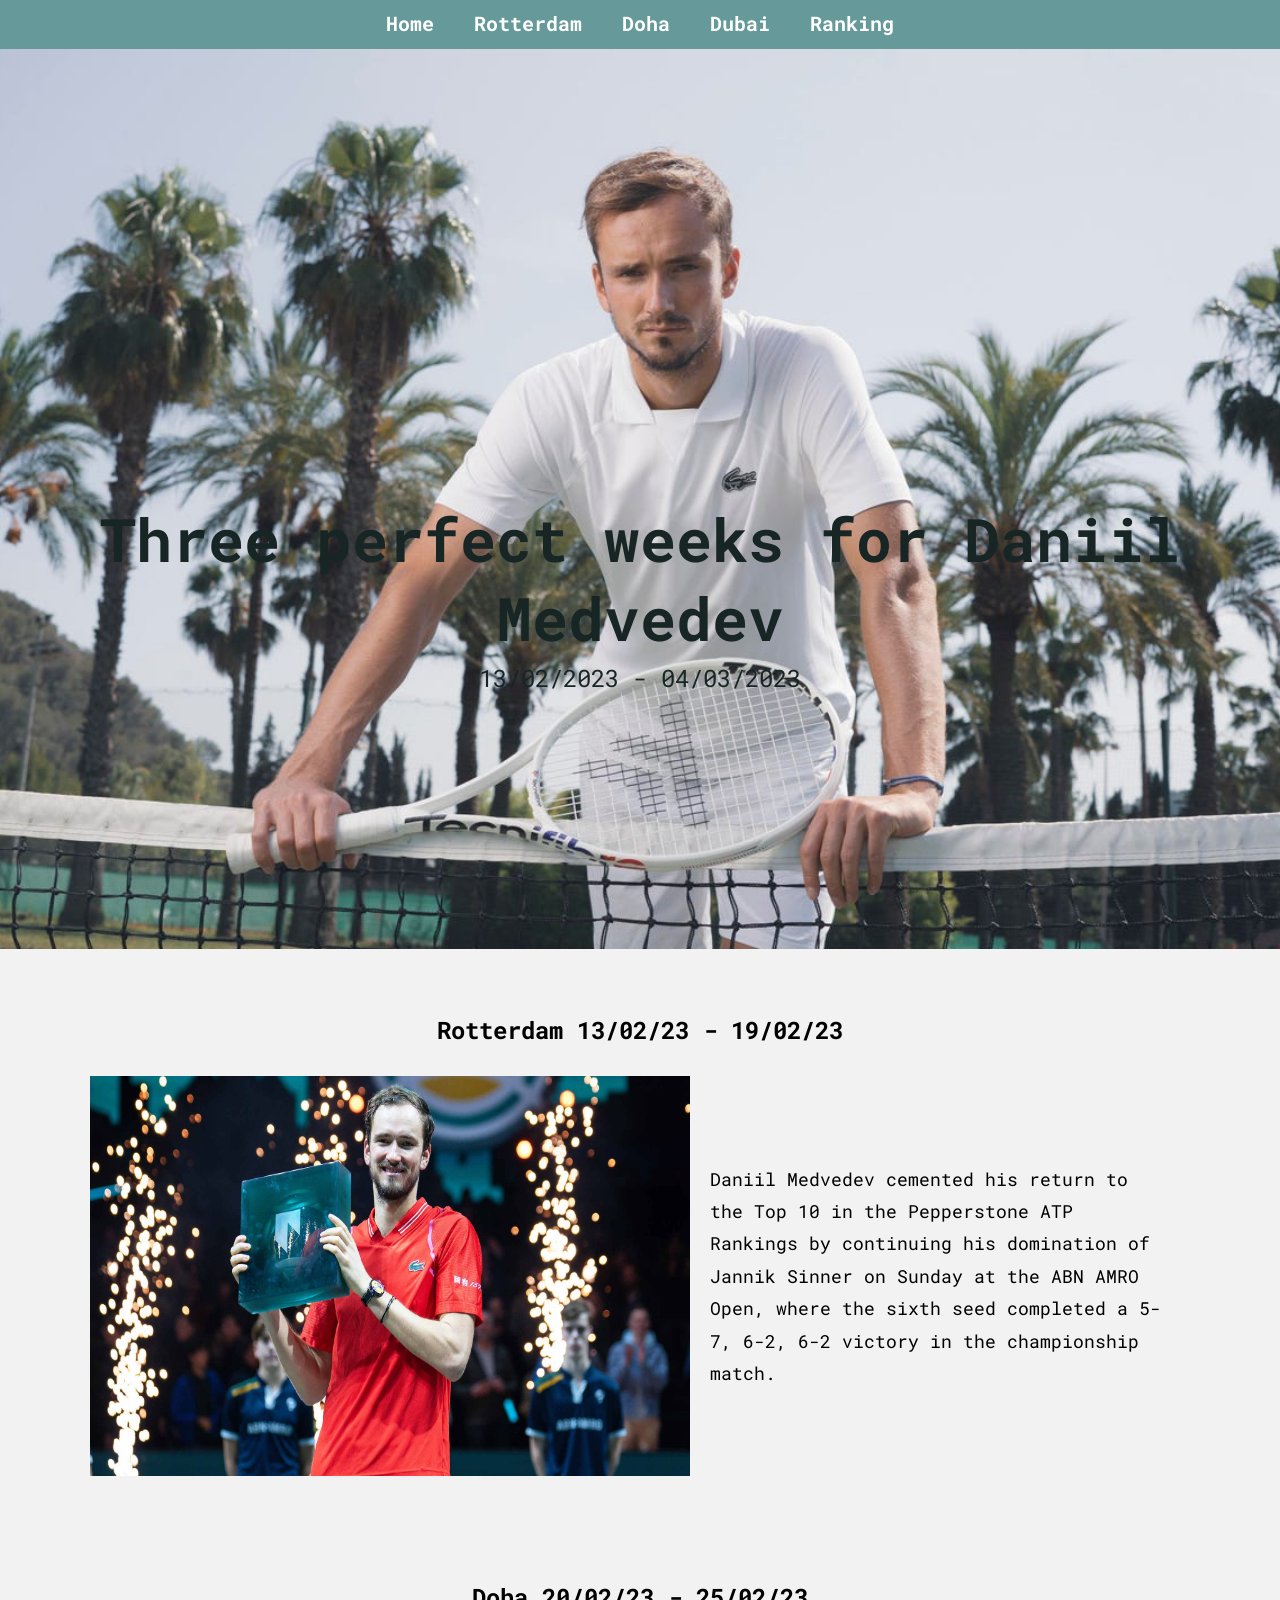
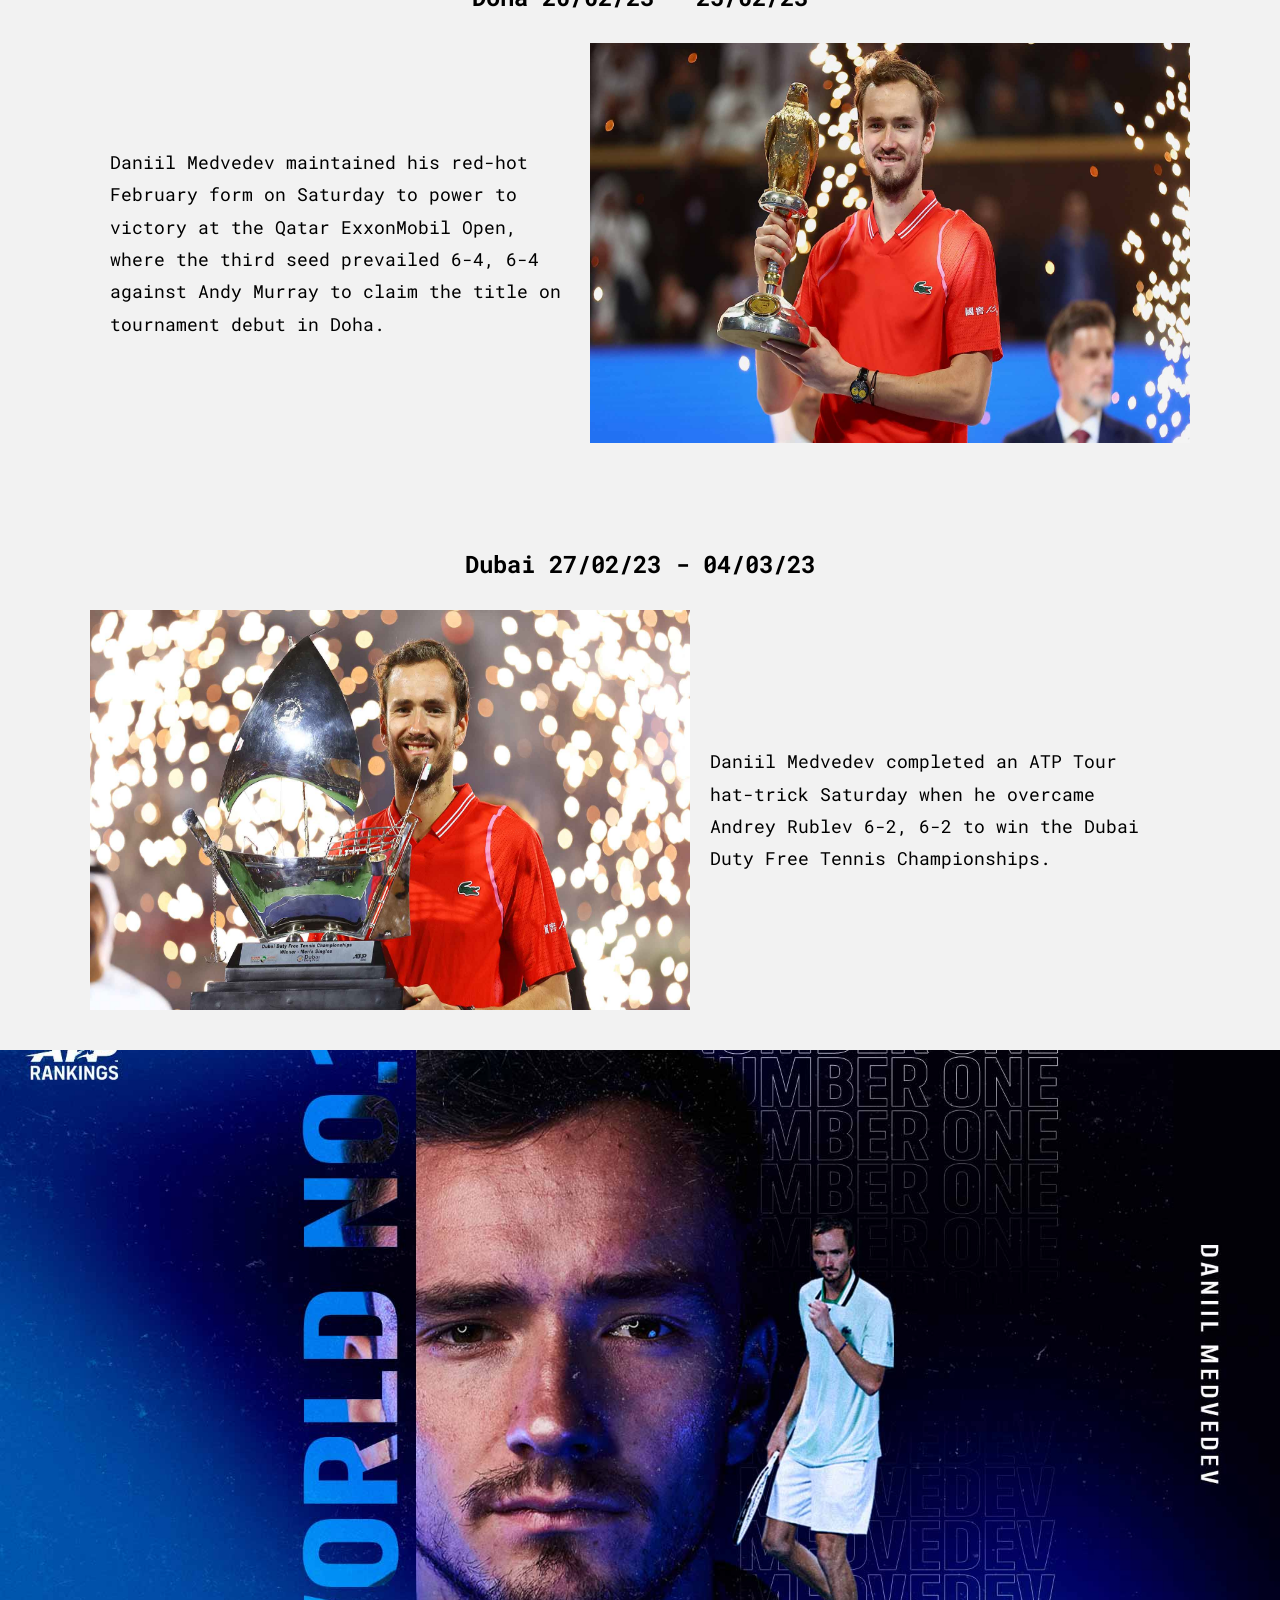
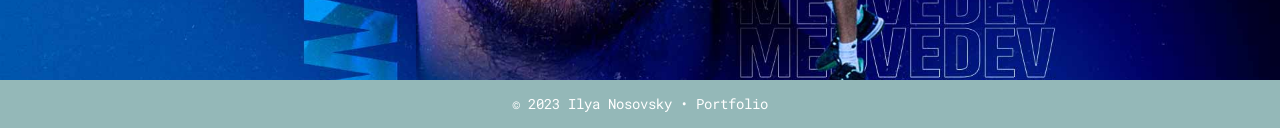
<file: Final_Project/index.html>
<!DOCTYPE html>
<html lang="en">
<head>
    <meta charset="UTF-8">
    <meta http-equiv="X-UA-Compatible" content="IE=edge">
    <meta name="viewport" content="width=device-width, initial-scale=1.0">
    <link rel="preconnect" href="https://fonts.googleapis.com">
    <link rel="preconnect" href="https://fonts.gstatic.com" crossorigin>
    <link href="https://fonts.googleapis.com/css2?family=Roboto+Mono:wght@400;600;700&display=swap" rel="stylesheet">
    <link rel="stylesheet" href="style.css">
    <title>3_perfect_weeks_for_Daniil</title>
</head>
<body>
    <!--Beginning of the visual content of the document -->
	<!-- here the navigation bar -->
    <header>
        <nav class="navigation">
            <a href="#home" class="links">Home</a>
            <a href="#rotterdam" class="links">Rotterdam</a>
            <a href="#doha" class="links">Doha</a>
            <a href="#dubai" class="links">Dubai</a>
            <a href="#ranking" class="links">Ranking</a>
        </nav>
    </header>

    <!-- main information -->  
    <main id="home">  
        <!-- Hero image -->
        <section class="img-div">
            <div class="text">
                <h1 class="title">Three perfect weeks for Daniil Medvedev</h1>
                <p class="img-caption">13/02/2023 - 04/03/2023</p>
            </div>
        </section>

        <!-- First week at the Rotterdam -->
        <section id="rotterdam">
            <h2>Rotterdam 13/02/23 - 19/02/23</h2>
            <div class="rotterdam_info">
                <img src="rotterdam.jpeg" alt="">
                <p>Daniil Medvedev cemented his return to the Top 10 in the Pepperstone ATP Rankings by continuing his domination of Jannik Sinner on Sunday at the ABN AMRO Open, where the sixth seed completed a 5-7, 6-2, 6-2 victory in the championship match.</p>
            </div>
        </section>

        <!-- Second week at the Doha -->
        <section id="doha">
            <h2>Doha 20/02/23 - 25/02/23</h2>
            <div class="doha_info">
                <img src="doha.jpeg" alt="">
                <p>Daniil Medvedev maintained his red-hot February form on Saturday to power to victory at the Qatar ExxonMobil Open, where the third seed prevailed 6-4, 6-4 against Andy Murray to claim the title on tournament debut in Doha.</p>
            </div>
        </section>

        <!-- Third week at the Dubai -->
        <section id="dubai">
            <h2>Dubai 27/02/23 - 04/03/23</h2>
            <div class="dubai_info">
                <img src="dubai.jpeg" alt="">
                <p>Daniil Medvedev completed an ATP Tour hat-trick Saturday when he overcame Andrey Rublev 6-2, 6-2 to win the Dubai Duty Free Tennis Championships.</p>
            </div>
        </section>

        <!-- Ranking info -->
        <section id="ranking" class="img-rank">
            <div class="ranking_info">
                
            </div>
        </section>

        <!-- Footer -->
        <footer>
			<p>
				&copy; 2023 Ilya Nosovsky &bull;
				<a href="https://github.com/ilyanosovsky" target="_blank">Portfolio</a>
			</p>
		</footer>

    </main>
</body>
</html>
</file>
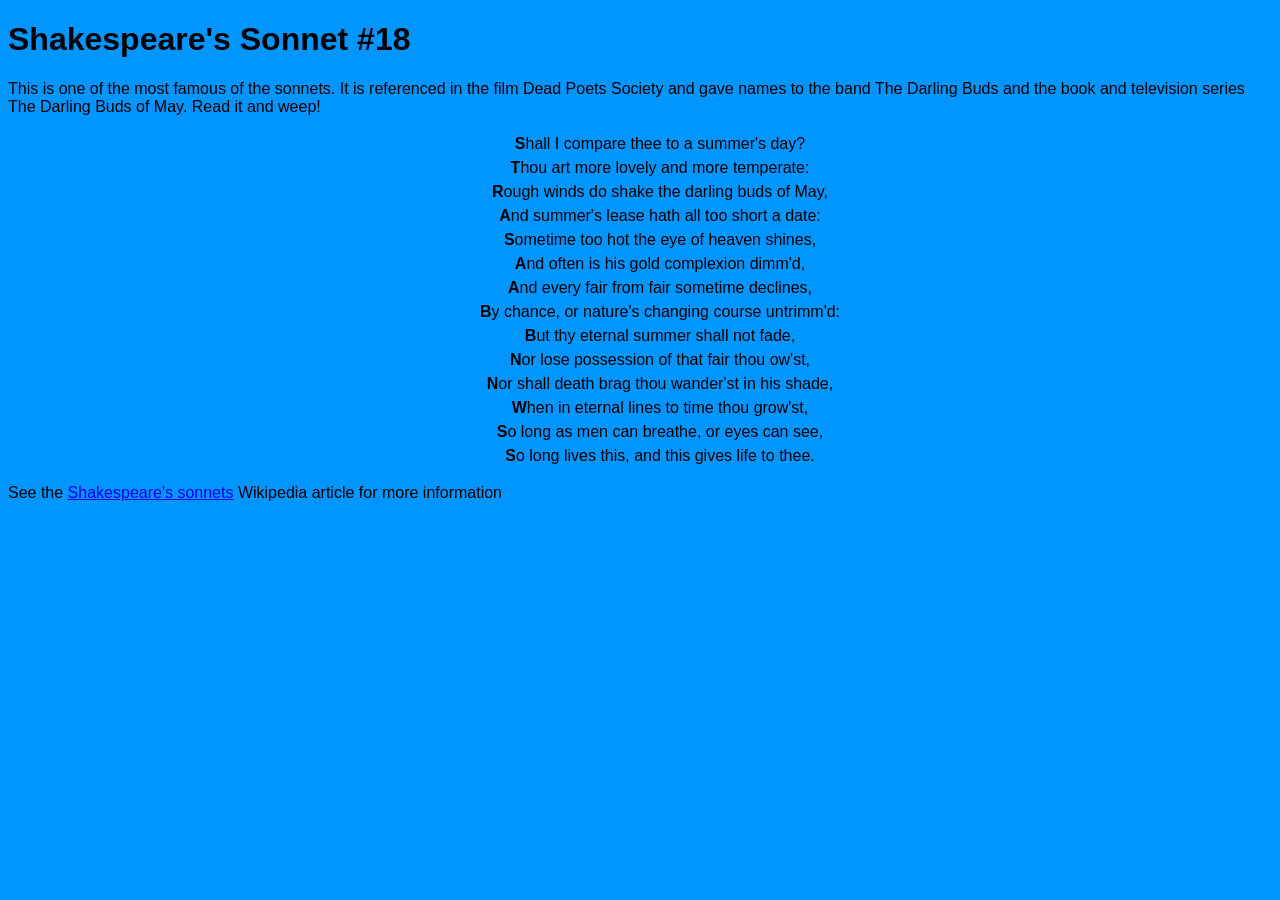
<file: CSS_Basics/Challenge_One/index.html>
<!DOCTYPE html>
<html lang="en">
<head>
    <meta charset="UTF-8">
    <meta http-equiv="X-UA-Compatible" content="IE=edge">
    <meta name="viewport" content="width=device-width, initial-scale=1.0">
    <link rel="stylesheet" href="style.css">
    <title>CSS Challenge</title>
</head>
  <body>
    <div id="wrap">
      <h1>Shakespeare's Sonnet #18</h1>
      <p>
         This is one of the most famous of the sonnets. It is referenced
         in the film Dead Poets Society and gave names to the band The
         Darling Buds and the book and television series The Darling Buds
         of May. Read it and weep!
      </p>
      <ul>
        <li><strong>S</strong>hall I compare thee to a summer's day?</li>
        <li><strong>T</strong>hou art more lovely and more temperate:</li>
        <li><strong>R</strong>ough winds do shake the darling buds of May,</li>
        <li><strong>A</strong>nd summer's lease hath all too short a date:</li>
        <li><strong>S</strong>ometime too hot the eye of heaven shines,</li>
        <li><strong>A</strong>nd often is his gold complexion dimm'd,</li>
        <li><strong>A</strong>nd every fair from fair sometime declines,</li>
        <li><strong>B</strong>y chance, or nature's changing course untrimm'd:</li>
        <li><strong>B</strong>ut thy eternal summer shall not fade,</li>
        <li><strong>N</strong>or lose possession of that fair thou ow'st,</li>
        <li><strong>N</strong>or shall death brag thou wander'st in his shade,</li>
        <li><strong>W</strong>hen in eternal lines to time thou grow'st,</li>
        <li><strong>S</strong>o long as men can breathe, or eyes can see,</li>
        <li><strong>S</strong>o long lives this, and this gives life to thee.</li>
      </ul>

      <p class="copyright">See the 
      <a href="http://en.wikipedia.org/wiki/Shakespeare%27s_Sonnets">
      Shakespeare's sonnets</a> Wikipedia article for more information
      </p>
    </div>
  </body>
</html>
</file>
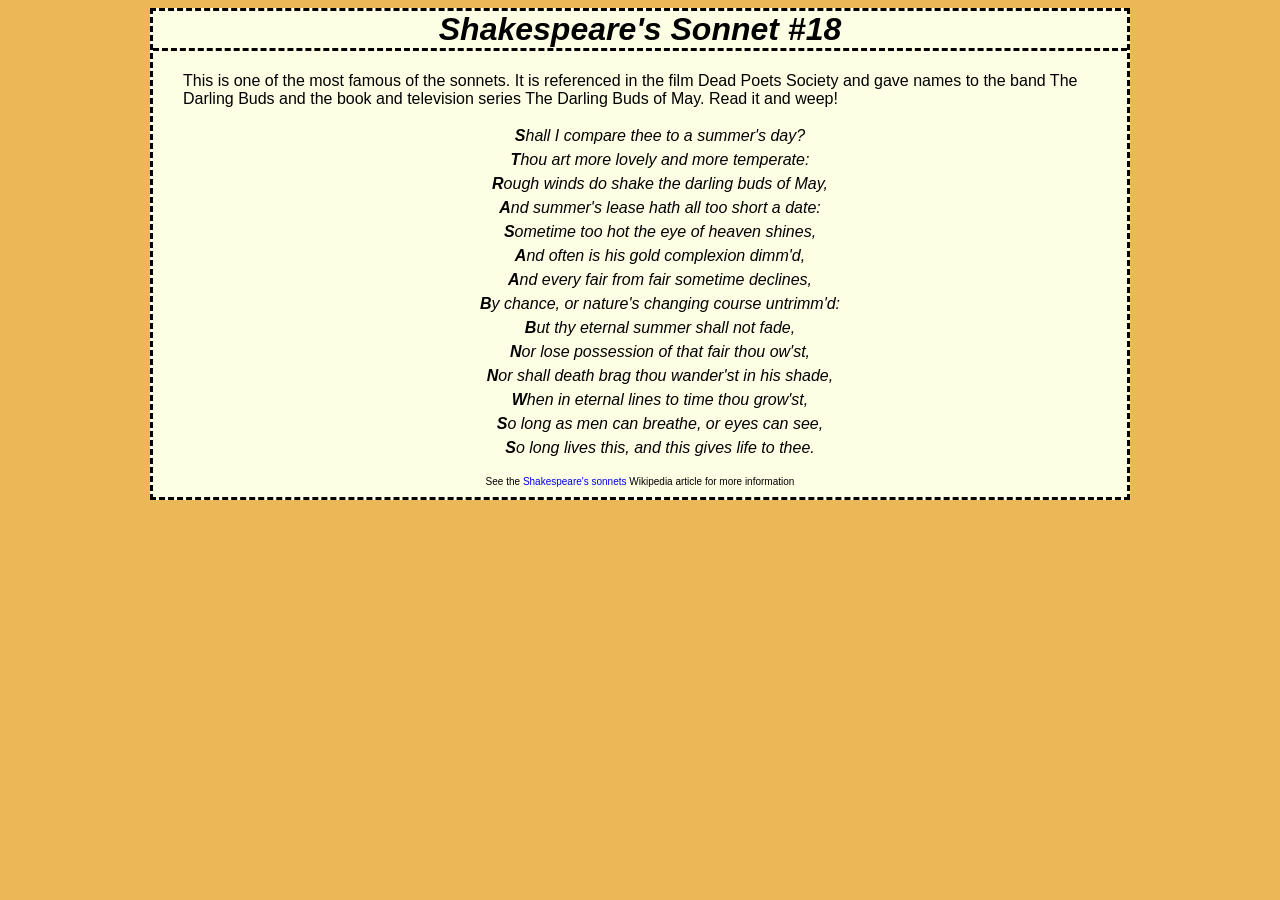
<file: CSS_Basics/Challenge_One_A/index.html>
<!DOCTYPE html>
<html lang="en">
<head>
    <meta charset="UTF-8">
    <meta http-equiv="X-UA-Compatible" content="IE=edge">
    <meta name="viewport" content="width=device-width, initial-scale=1.0">
    <link rel="stylesheet" href="style.css">
    <title>CSS Challenge</title>
</head>
  <body>
    <div id="wrap">
      <h1>Shakespeare's Sonnet #18</h1>
      <p id="upper">
         This is one of the most famous of the sonnets. It is referenced
         in the film Dead Poets Society and gave names to the band The
         Darling Buds and the book and television series The Darling Buds
         of May. Read it and weep!
      </p>
      <ul>
        <li><strong>S</strong>hall I compare thee to a summer's day?</li>
        <li><strong>T</strong>hou art more lovely and more temperate:</li>
        <li><strong>R</strong>ough winds do shake the darling buds of May,</li>
        <li><strong>A</strong>nd summer's lease hath all too short a date:</li>
        <li><strong>S</strong>ometime too hot the eye of heaven shines,</li>
        <li><strong>A</strong>nd often is his gold complexion dimm'd,</li>
        <li><strong>A</strong>nd every fair from fair sometime declines,</li>
        <li><strong>B</strong>y chance, or nature's changing course untrimm'd:</li>
        <li><strong>B</strong>ut thy eternal summer shall not fade,</li>
        <li><strong>N</strong>or lose possession of that fair thou ow'st,</li>
        <li><strong>N</strong>or shall death brag thou wander'st in his shade,</li>
        <li><strong>W</strong>hen in eternal lines to time thou grow'st,</li>
        <li><strong>S</strong>o long as men can breathe, or eyes can see,</li>
        <li><strong>S</strong>o long lives this, and this gives life to thee.</li>
      </ul>

      <p class="copyright">See the 
      <a href="http://en.wikipedia.org/wiki/Shakespeare%27s_Sonnets">
      Shakespeare's sonnets</a> Wikipedia article for more information
      </p>
    </div>
  </body>
</html>
</file>
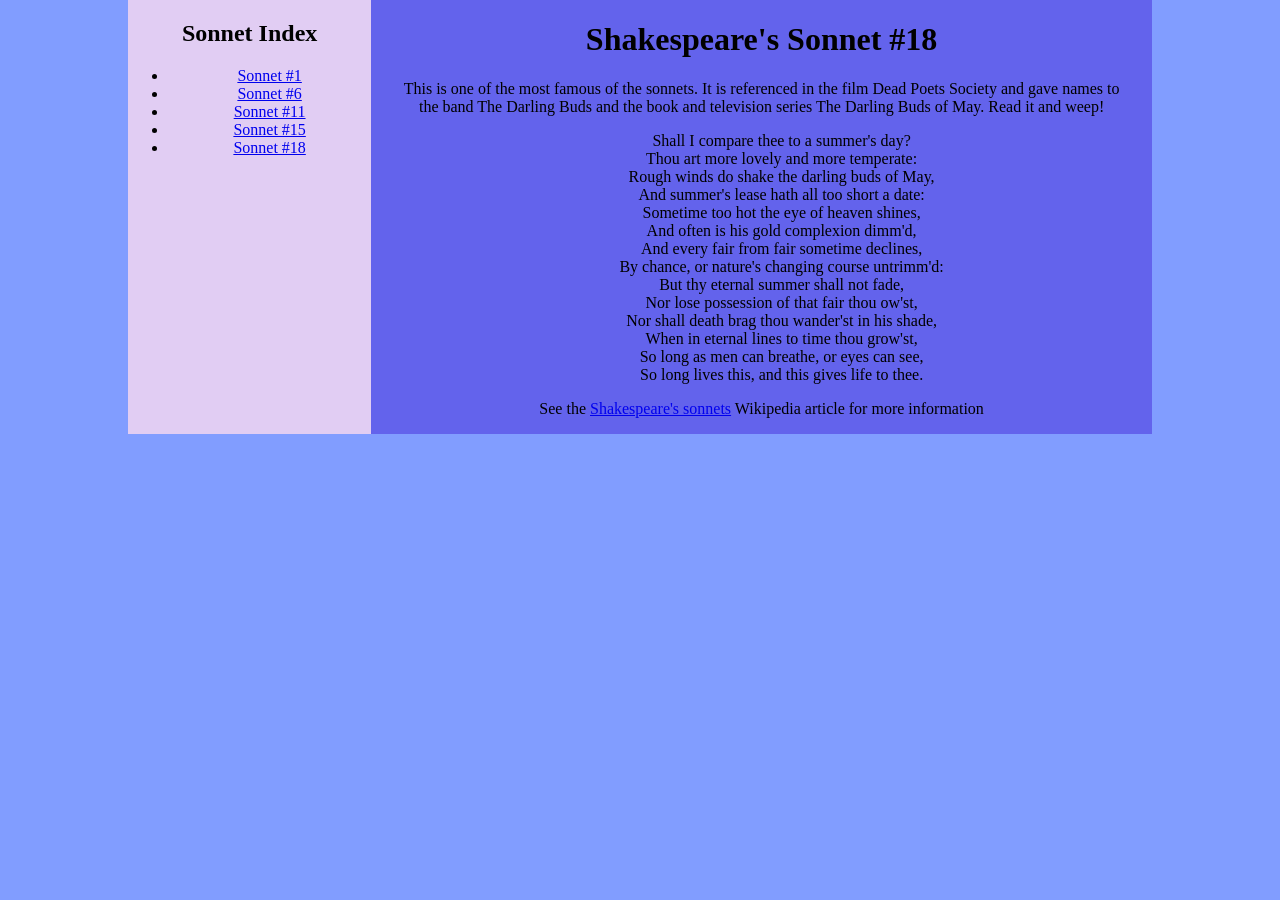
<file: CSS_Intermediate/Challenge_One/index.html>
<!DOCTYPE html>
<html lang="en">
<head>
    <meta charset="UTF-8">
    <meta http-equiv="X-UA-Compatible" content="IE=edge">
    <meta name="viewport" content="width=device-width, initial-scale=1.0">
    <link rel="stylesheet" href="style.css">
    <title>CSS Challenge</title>
</head>
  <body>
    <div id="wrap">

      <div id="nav">
        <h2>Sonnet Index</h2>
        <ul id="left">
          <li><a href="#">Sonnet #1</a></li>
          <li><a href="#">Sonnet #6</a></li>
          <li><a href="#">Sonnet #11</a></li>
          <li><a href="#">Sonnet #15</a></li>
          <li><a href="#">Sonnet #18</a></li>
        </ul>
      </div>

      <div id="content">
        <h1>Shakespeare's Sonnet #18</h1>
        <p>This is one of the most famous of the sonnets. It is referenced
           in the film Dead Poets Society and gave names to the band The
           Darling Buds and the book and television series The Darling Buds
           of May. Read it and weep!</p>
        <ul id="right">
          <li>Shall I compare thee to a summer's day?</li>
          <li>Thou art more lovely and more temperate:</li>
          <li>Rough winds do shake the darling buds of May,</li>
          <li>And summer's lease hath all too short a date:</li>
          <li>Sometime too hot the eye of heaven shines,</li>
          <li>And often is his gold complexion dimm'd,</li>
          <li>And every fair from fair sometime declines,</li>
          <li>By chance, or nature's changing course untrimm'd:</li>
          <li>But thy eternal summer shall not fade,</li>
          <li>Nor lose possession of that fair thou ow'st,</li>
          <li>Nor shall death brag thou wander'st in his shade,</li>
          <li>When in eternal lines to time thou grow'st,</li>
          <li>So long as men can breathe, or eyes can see,</li>
          <li>So long lives this, and this gives life to thee.</li>
        </ul>

        <p class="copyright">See the 
        <a href="http://en.wikipedia.org/wiki/Shakespeare%27s_Sonnets">
        Shakespeare's sonnets</a> Wikipedia article for more information
        </p>
      </div>

    </div>
  </body>
</html>
</file>
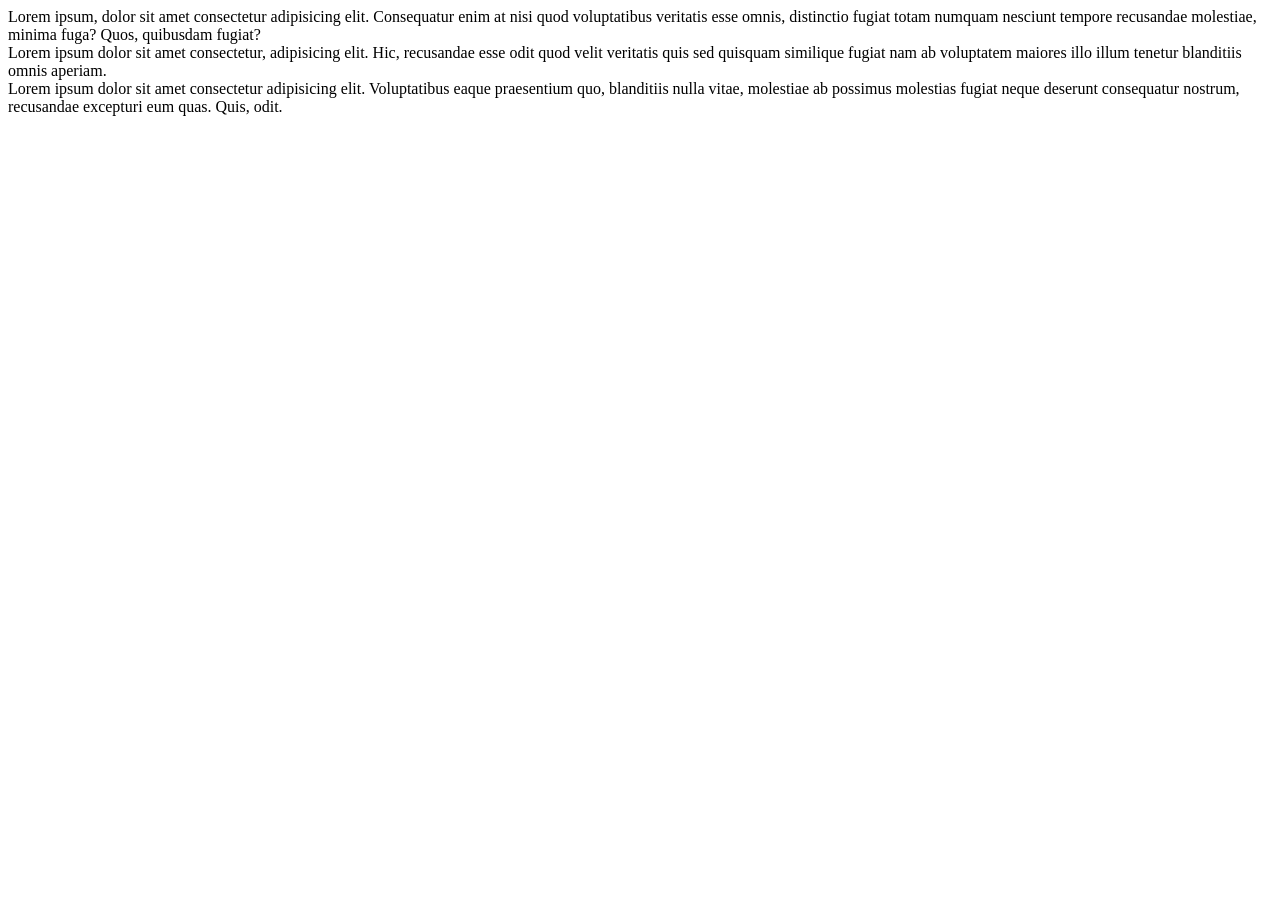
<file: CSS_Intermediate/Challenge_Two/index.html>
<!DOCTYPE html>
<html lang="en">
<head>
    <meta charset="UTF-8">
    <meta http-equiv="X-UA-Compatible" content="IE=edge">
    <meta name="viewport" content="width=device-width, initial-scale=1.0">
    <title>Document</title>
</head>
<body>
    <div class="col-4">Lorem ipsum, dolor sit amet consectetur adipisicing elit. Consequatur enim at nisi quod voluptatibus veritatis esse omnis, distinctio fugiat totam numquam nesciunt tempore recusandae molestiae, minima fuga? Quos, quibusdam fugiat?</div>
    <div class="col-6">Lorem ipsum dolor sit amet consectetur, adipisicing elit. Hic, recusandae esse odit quod velit veritatis quis sed quisquam similique fugiat nam ab voluptatem maiores illo illum tenetur blanditiis omnis aperiam.</div>
    <div class="col-12">Lorem ipsum dolor sit amet consectetur adipisicing elit. Voluptatibus eaque praesentium quo, blanditiis nulla vitae, molestiae ab possimus molestias fugiat neque deserunt consequatur nostrum, recusandae excepturi eum quas. Quis, odit.</div>
</body>
</html>
</file>
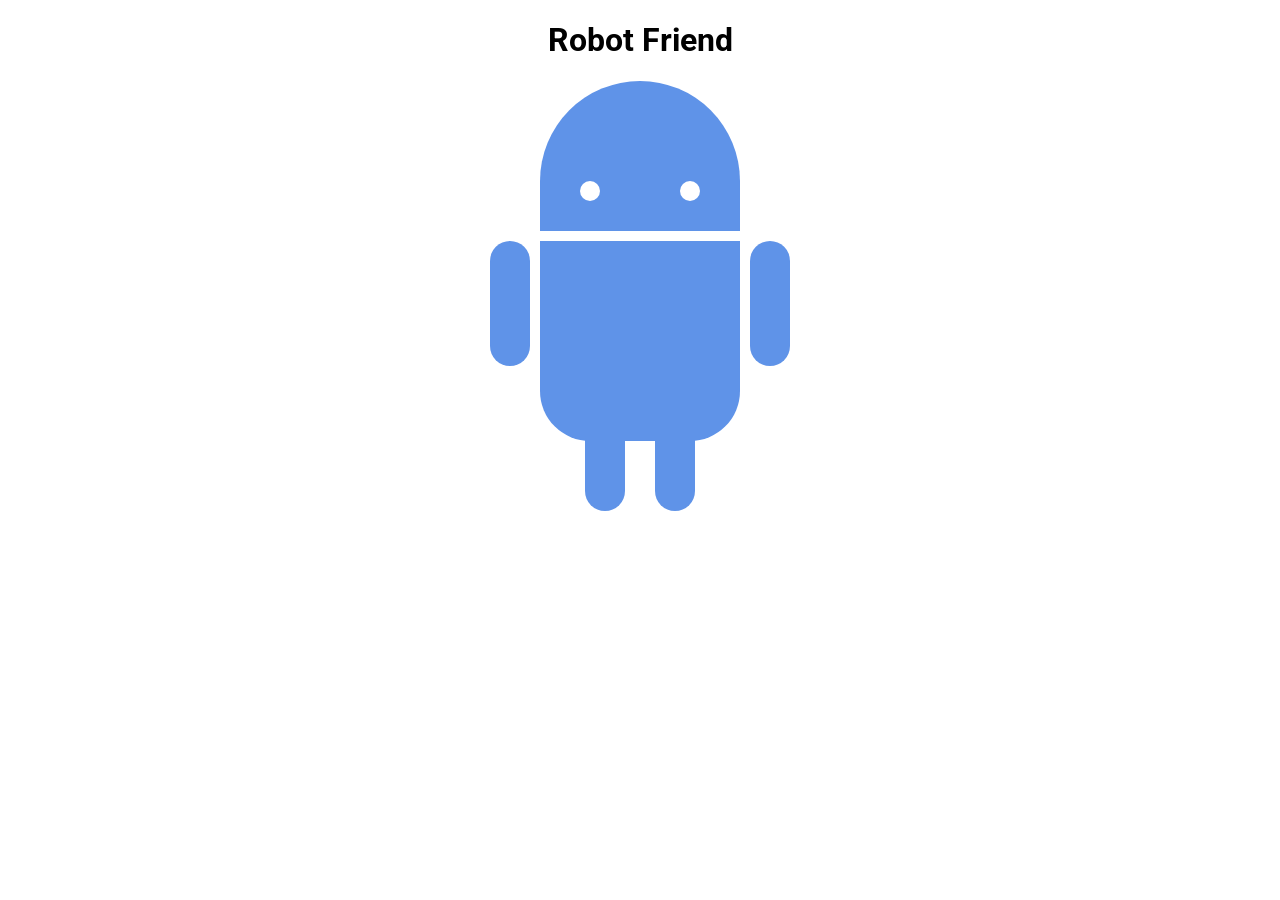
<file: CSS_Intermediate/Robot_Friend/index.html>
<!DOCTYPE html>
<html>
<head>
    <title>RoboPage</title>
    <link rel="stylesheet" type="text/css" href="style.css">
    <link href="https://fonts.googleapis.com/css?family=Roboto" rel="stylesheet">
</head>
<body>
    <h1>Robot Friend</h1>
    <div class="robots">
        <div class="android"> 
            <div class="head"> 
                <div class="eyes"> 
                    <div class="left_eye"></div> 
                    <div class="right_eye"></div>
                </div> 
            </div> 
            <div class="upper_body"> 
                <div class="left_arm"></div> 
                <div class="torso"></div> 
                <div class="right_arm"></div> 
            </div> 
            <div class="lower_body"> 
                <div class="left_leg"></div> 
                <div class="right_leg"></div> 
            </div> 
        </div>
    </div>
</body>
</html>
</file>
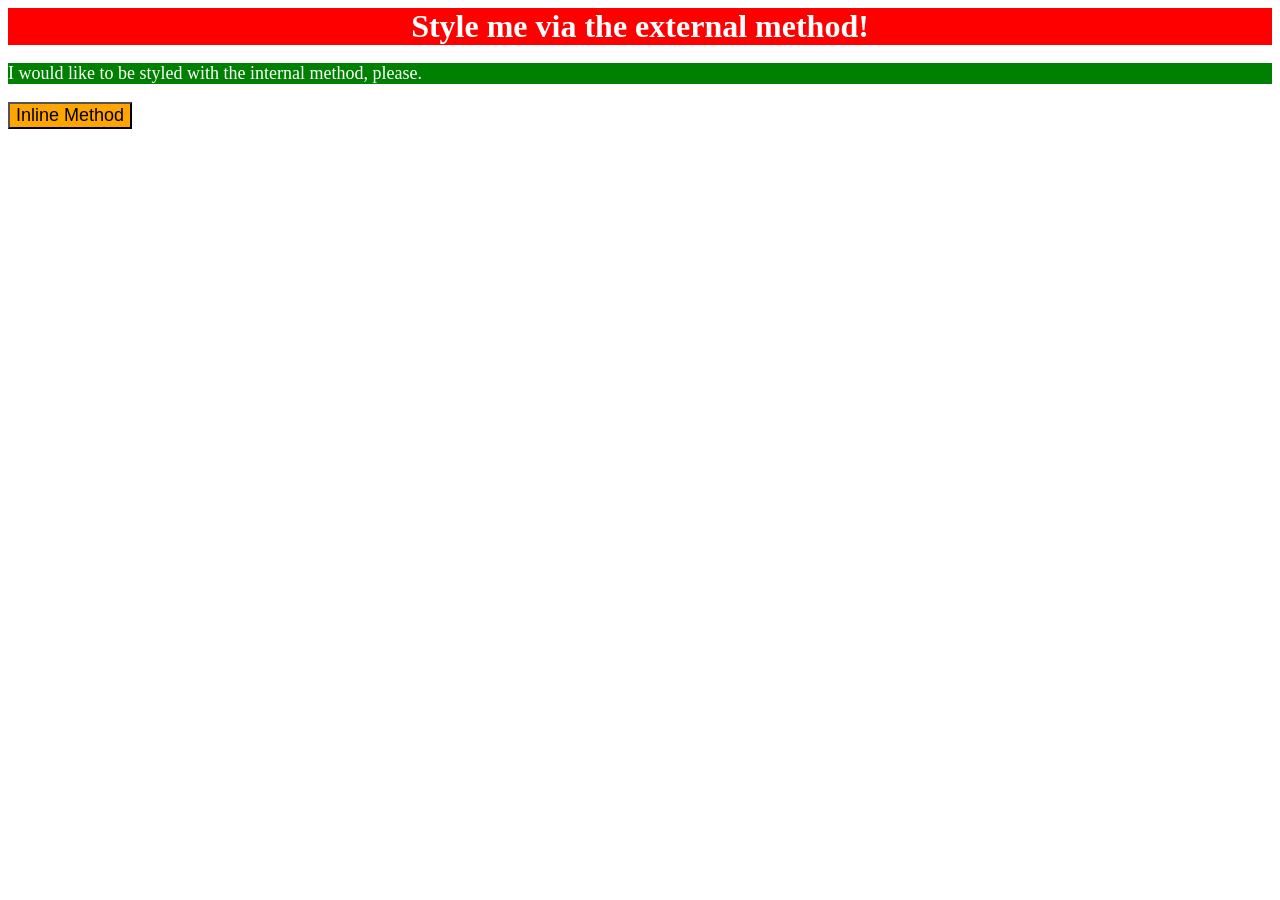
<file: CSS_Basics/Basic_Exercises/Exercise 1/index.html>
<!DOCTYPE html>
<html lang="en">
<head>
  <meta charset="UTF-8">
  <meta http-equiv="X-UA-Compatible" content="IE=edge">
  <meta name="viewport" content="width=device-width, initial-scale=1.0">
  <title>Methods for Adding CSS</title>
  <link rel="stylesheet" href="style.css">
  <style>
    p {
        color: white;
        background-color: green;
        font-size: 18px;
    }
  </style>
</head>
<body>
  <div>Style me via the external method!</div>
  <p>I would like to be styled with the internal method, please.</p>
  <button style="background-color: orange; font-size: 18px;">Inline Method</button>
</body>
</html>
</file>
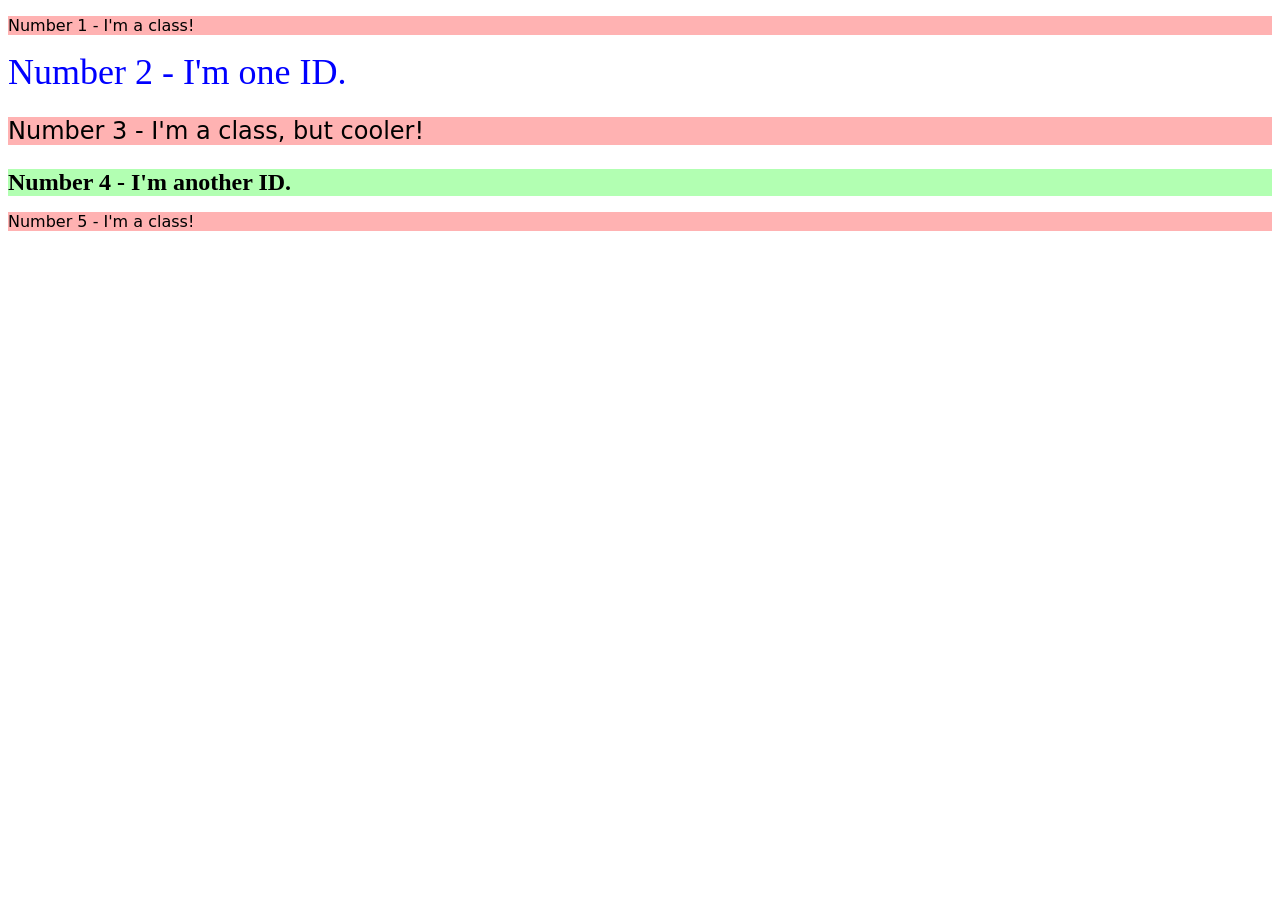
<file: CSS_Basics/Basic_Exercises/Exercise 2/index.html>
<!DOCTYPE html>
<html lang="en">
<head>
  <meta charset="UTF-8">
  <meta http-equiv="X-UA-Compatible" content="IE=edge">
  <meta name="viewport" content="width=device-width, initial-scale=1.0">
  <title>Class and ID Selectors</title>
  <link rel="stylesheet" href="style.css">
</head>
<body>
  <p class="odd">Number 1 - I'm a class!</p>
  <div id="second">Number 2 - I'm one ID.</div>
  <p class="odd" id="third">Number 3 - I'm a class, but cooler!</p>
  <div id="fourth">Number 4 - I'm another ID.</div>
  <p class="odd">Number 5 - I'm a class!</p>
</body>
</html>
</file>
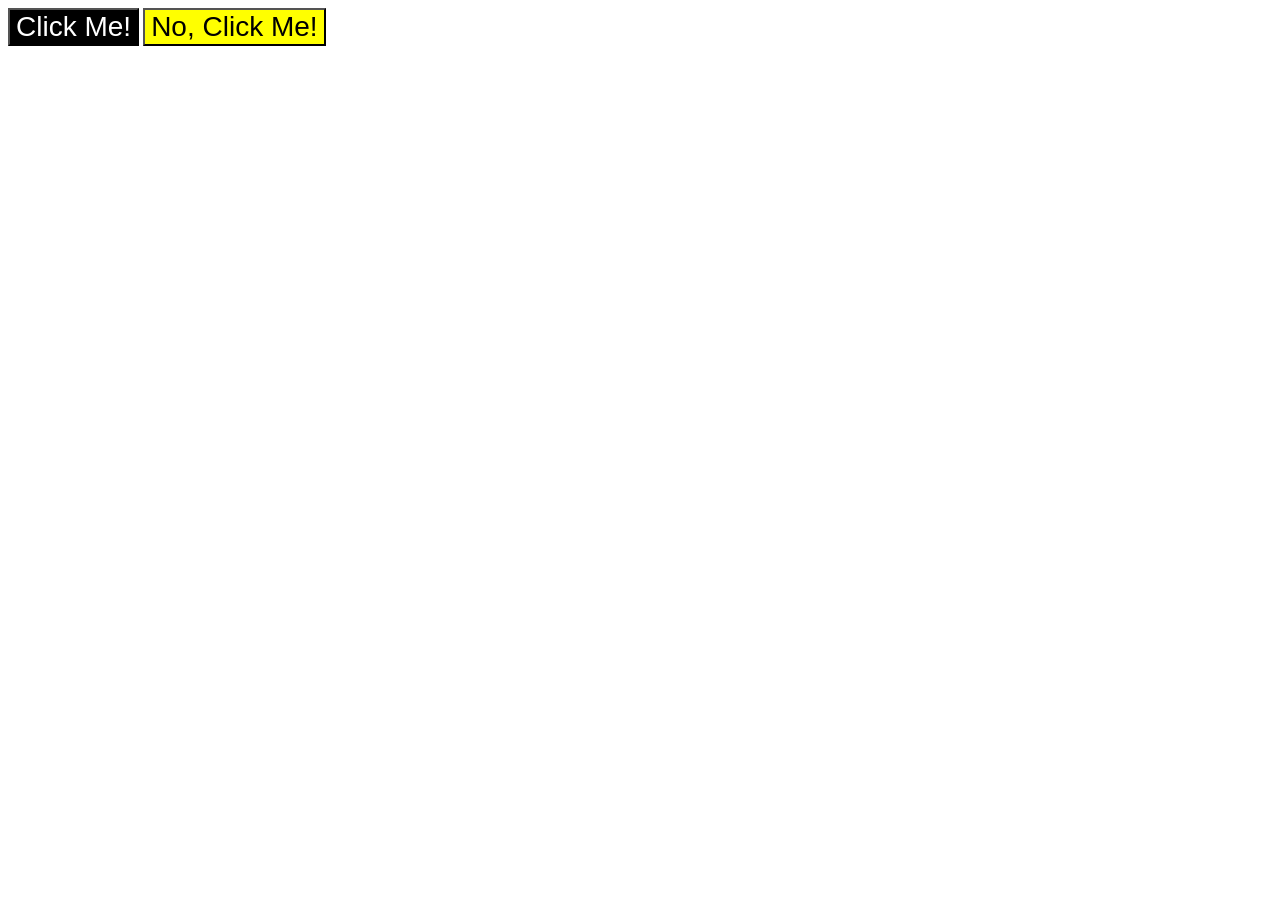
<file: CSS_Basics/Basic_Exercises/Exercise 3/index.html>
<!DOCTYPE html>
<html lang="en">
<head>
  <meta charset="UTF-8">
  <meta http-equiv="X-UA-Compatible" content="IE=edge">
  <meta name="viewport" content="width=device-width, initial-scale=1.0">
  <title>Grouping Selectors</title>
  <link rel="stylesheet" href="style.css">
</head>
<body>
  <button class="black">Click Me!</button>
  <button class="yellow">No, Click Me!</button>
</body>
</html>
</file>
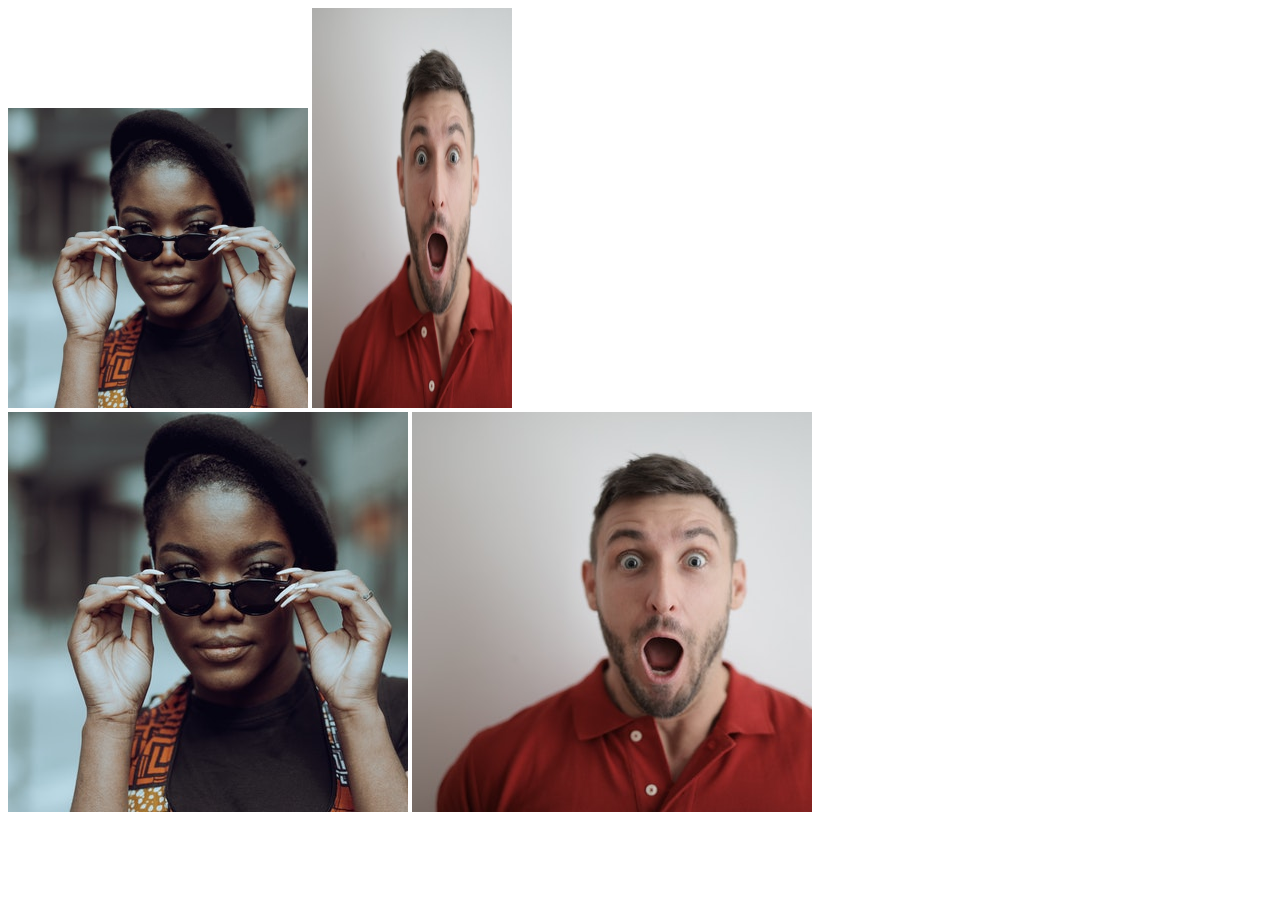
<file: CSS_Basics/Basic_Exercises/Exercise 4/index.html>
<!DOCTYPE html>
<html lang="en">
<head>
  <meta charset="UTF-8">
  <meta http-equiv="X-UA-Compatible" content="IE=edge">
  <meta name="viewport" content="width=device-width, initial-scale=1.0">
  <title>Chaining Selectors</title>
  <link rel="stylesheet" href="style.css">
</head>
<body>
  <!-- Use the classes BELOW this line -->
  <div>
    <img class="avatar proportioned" src="pexels-katho-mutodo-8434791.jpeg" alt="">
    <img class="avatar distorted" src="pexels-andrea-piacquadio-3777931.jpeg" alt="">
  </div>
  <!-- Use the classes ABOVE this line -->
  <div>
    <img class="original proportioned" src="pexels-katho-mutodo-8434791.jpeg" alt="">
    <img class="original distorted" src="pexels-andrea-piacquadio-3777931.jpeg" alt="">
  </div>
</body>
</html>
</file>
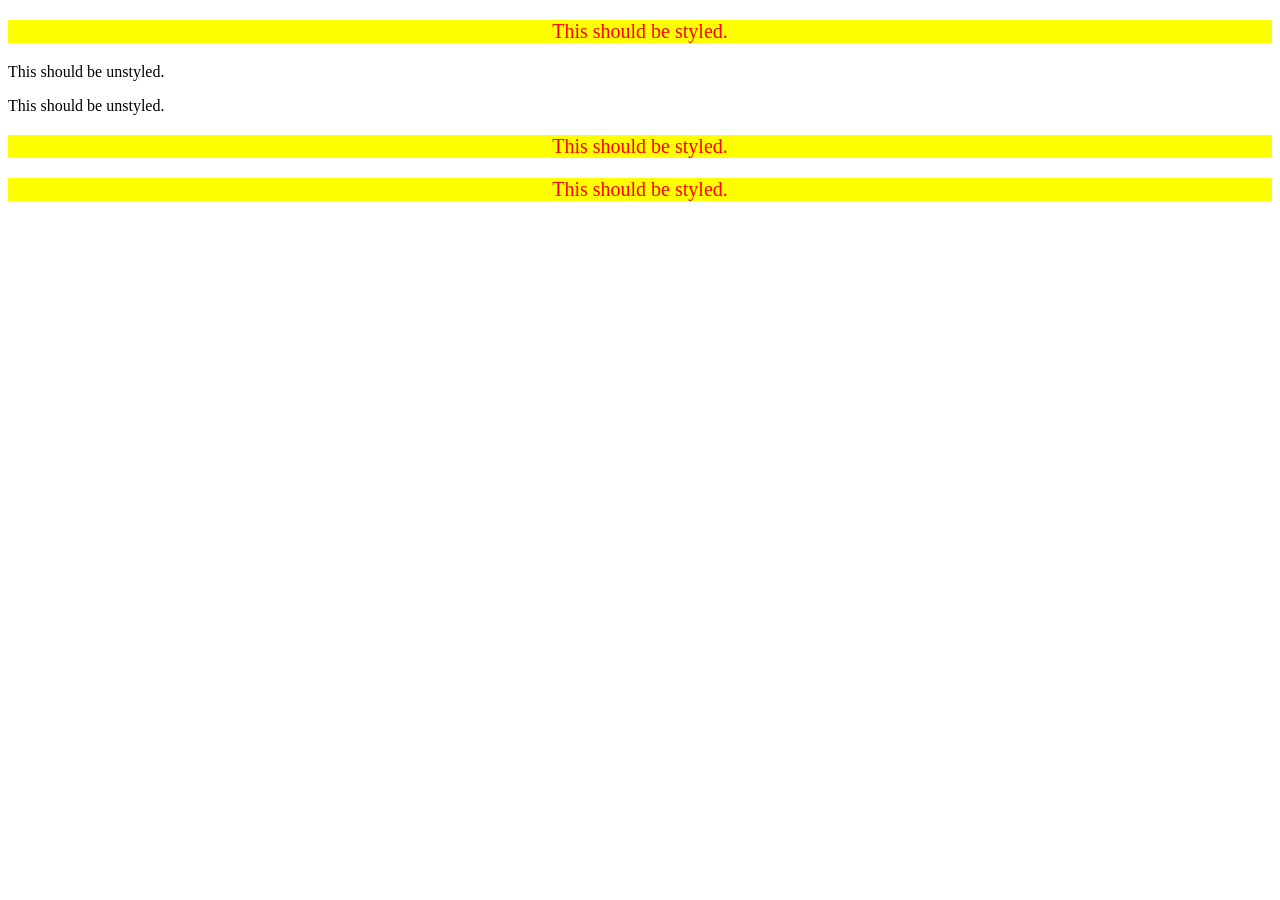
<file: CSS_Basics/Basic_Exercises/Exercise 5/index.html>
<!DOCTYPE html>
<html lang="en">
<head>
  <meta charset="UTF-8">
  <meta http-equiv="X-UA-Compatible" content="IE=edge">
  <meta name="viewport" content="width=device-width, initial-scale=1.0">
  <title>Descendant Combinator</title>
  <link rel="stylesheet" href="style.css">
</head>
<body>
  <div class="container">
    <p class="text">This should be styled.</p>
  </div>
  <p class="text">This should be unstyled.</p>
  <p class="text">This should be unstyled.</p>
  <div class="container">
    <p class="text">This should be styled.</p>
    <p class="text">This should be styled.</p>
  </div>
</body>
</html>
</file>
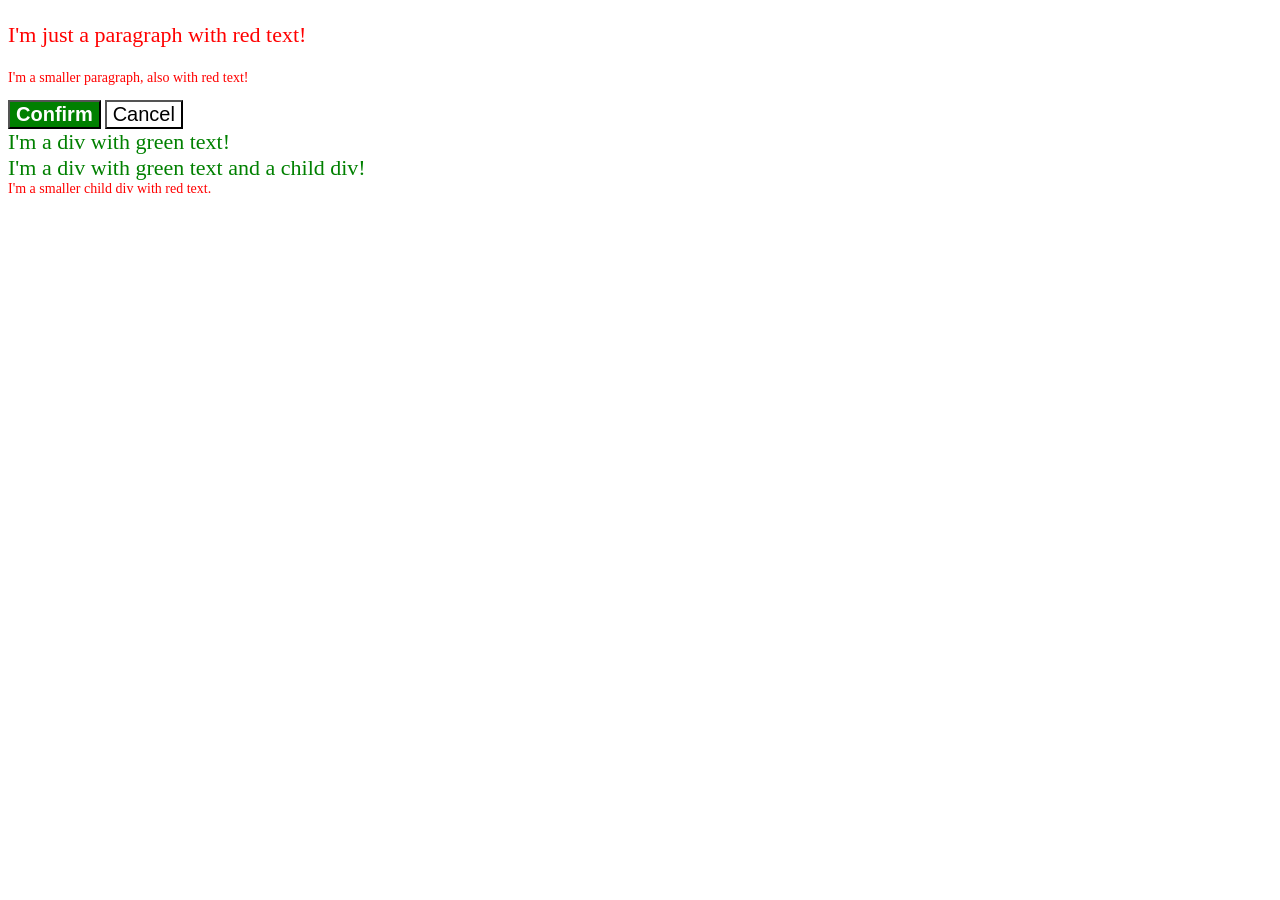
<file: CSS_Basics/Basic_Exercises/Exercise 6/index.html>
<!DOCTYPE html>
<html lang="en">
<head>
  <meta charset="UTF-8">
  <meta http-equiv="X-UA-Compatible" content="IE=edge">
  <meta name="viewport" content="width=device-width, initial-scale=1.0">
  <title>Fix the Cascade</title>
  <link rel="stylesheet" href="style.css">
</head>
<body>
  <p class="para">I'm just a paragraph with red text!</p>
  <p class="para small-para">I'm a smaller paragraph, also with red text!</p>

  <button id="confirm-button" class="button confirm">Confirm</button>
  <button id="cancel-button" class="button cancel">Cancel</button>

  <div class="text">I'm a div with green text!</div>
  <div class="text">I'm a div with green text and a child div!
    <div class="text child">I'm a smaller child div with red text.</div>
  </div>
</body>
</html>
</file>
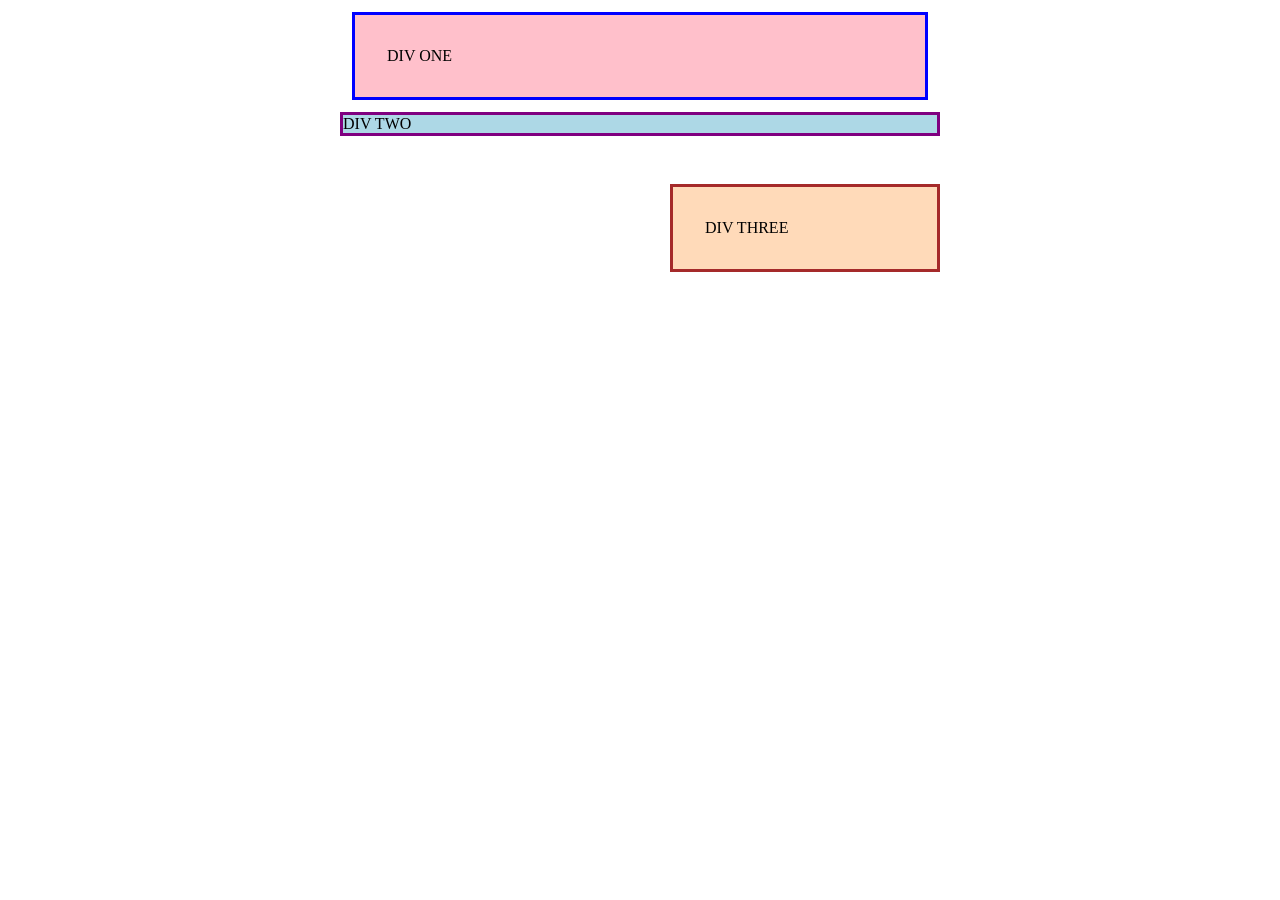
<file: CSS_Basics/Basic_Exercises/Exercise 7/index.html>
<!DOCTYPE html>
<html lang="en">
<head>
  <meta charset="UTF-8">
  <meta http-equiv="X-UA-Compatible" content="IE=edge">
  <meta name="viewport" content="width=device-width, initial-scale=1.0">
  <title>Margin and Padding exercise</title>
  <link rel="stylesheet" href="style.css">
</head>
<body>
  <div class="one">
    DIV ONE
  </div>
  <div class="two">
    DIV TWO
  </div>
  <div class="three">
    DIV THREE
  </div>
</body>
</html>
</file>
<file: Final_Project/style.css>
* {
    margin: 0px;
    padding: 0px;
    box-sizing: border-box;
  }

  body {
	font-family: 'Roboto Mono', monospace;
	background-color: #94b8b8;
	overflow-x: hidden;
}

/*style header-----------------------------*/
header {
	position: fixed;
	top: 0;
	width: 100%;
	height: 49px;
	z-index: 1;
	background-color: #669999;
	display: flex;
	justify-content: center;
	align-items: center;
}

.navigation {
	display: flex;
	justify-content: center;
	align-items: center;
	width: 100%;
	height: 100%;
	max-width: 1430px;
}

.navigation a {
	text-decoration: none;
	font-family: 'Roboto Mono', monospace;
	color: #fff;
	padding: 10px 20px;
	font-size: 20px;
	font-weight: bold;
	height: 100%;
}

.navigation a:hover {
	color: #444444;
	background-color: #fff;
}

.overlay-content {
	display: none;
}

/*style main---------------------------------*/
main {
	display: flex;
	flex-direction: column;
	justify-content: center;
	align-items: center;
	position: relative;
	top: 49px;
}

.img-div {
	background-image: url(medvedev.jpeg);
	width: 100%;
	height: 100vh;
	background-position: center;
	background-repeat: no-repeat;
	background-size: cover;
	position: relative;
}

.text {
    margin-top: 450px;
    text-align: center;
	color: #182525;
}

.title {
	/* font-size: 60px; */
	font-size: 60px;
	font-family: 'Roboto Mono', monospace;
	margin-bottom: 0px;
}

.img-caption {
	font-size: 24px;
	margin-top: 5px;
}

h2 {
	text-align: center;
	margin-bottom: 30px;
}

/* Rotterdam section ----------------*/

#rotterdam {
	display: flex;
	flex-direction: column;
	padding-top: 65px;
	background-color: #f2f2f2;
	width: 100%;
}

.rotterdam_info {
	display: flex;
	flex-direction: row;
	justify-content: center;
	align-items: center;
	padding: 0 90px 40px 90px;
}

.rotterdam_info img {
	width: 600px;
	height: 400px;
	
}

.rotterdam_info p {
	width: 800px;
	line-height: 1.8;
	padding: 20px;
	font-size: 18px;
}

/* Doha section------------------- */

#doha {
	display: flex;
	flex-direction: column;
	padding-top: 65px;
	background-color: #f2f2f2;
	width: 100%;
}

.doha_info {
	display: flex;
	flex-direction: row-reverse;
	justify-content: center;
	align-items: center;
	padding: 0 90px 40px 90px;
}

.doha_info img {
	width: 600px;
	height: 400px;
	
}

.doha_info p {
	width: 800px;
	line-height: 1.8;
	padding: 20px;
	font-size: 18px;
}

/* Dubai section------------------- */

#dubai {
	display: flex;
	flex-direction: column;
	padding-top: 65px;
	background-color: #f2f2f2;
	width: 100%;
}

.dubai_info {
	display: flex;
	flex-direction: row;
	justify-content: center;
	align-items: center;
	padding: 0 90px 40px 90px;
}

.dubai_info img {
	width: 600px;
	height: 400px;
	
}

.dubai_info p {
	width: 800px;
	line-height: 1.8;
	padding: 20px;
	font-size: 18px;
}

/* Ranking section -------------------------- */

.img-rank {
	background-image: url(ranking.jpeg);
	width: 100%;
	height: 70vh;
	background-position: center;
	background-repeat: no-repeat;
	background-size: cover;
	position: relative;
}

/* Footer ------------------------------------- */

footer {
	display: flex;
	flex-direction: column;
	justify-content: center;
	align-items: center;
	position: relative;
	top: 14px;
    padding-bottom: 15px;
	color: #ffffff;
	font-size: 14px;
}

footer a {
	text-decoration: none;
	color: #fff;
}

footer a:hover {
	color: #444444;
}

/* media queries for tablets with screens 768px-----------*/

@media screen and (max-width: 790px) {
	.navigation a {
		padding: 10px 12px;
		font-size: 18px;
	}

	.rotterdam_info, .doha_info, .dubai_info {
		flex-direction: column;
		padding: 50px 40px;
	}

	.rotterdam_info p {
		width: 90%;
	}

    .doha_info p {
		width: 90%;
	}

    .dubai_info p {
		width: 90%;
	}
}
</file>
<file: CSS_Basics/Challenge_One/style.css>
body {
    background-color: rgb(0, 149, 255);
    font-family: Arial, Helvetica, sans-serif;
}

div {
    margin-left: auto;
    margin-right: auto;
}

ul {
    text-align: center;
    list-style-type: none;
    line-height: 1.5;
}
</file>
<file: CSS_Basics/Challenge_One_A/style.css>
body {
    background-color: rgb(235, 183, 87);
    font-family: Arial, Helvetica, sans-serif;
    margin-left: 150px;
    margin-right: 150px;
}

div {
    margin-left: auto;
    margin-right: auto;
    background-color: rgb(253, 255, 228);
    border: dashed 3px;
    
}

#upper {
    padding-left: 30px;
    padding-right: 30px;
}

h1 {
    border-bottom: dashed 3px;
    margin-top: 0px;
    text-align: center;
    font-weight: bold;
    font-style: italic;
}

ul {
    text-align: center;
    list-style-type: none;
    line-height: 1.5;
    font-style: italic;
}

.copyright {
    text-align: center;
    font-size: 10px;
}

a {
    text-decoration: none;
}
</file>
<file: CSS_Intermediate/Challenge_One/style.css>
body {
    background-color: rgb(129, 157, 255);
    margin: 0;
}

#wrap {
    display: flex;
    text-align: center;
}

#nav {
    background-color: rgb(225, 205, 243);
    float: left;
    width: 20%;
    margin-left: 10%;
}

#content {
    background-color: rgb(99, 99, 236);
    float: right;
    width: 60%;
    margin-right: 10%;
    padding-left: 2%;
    padding-right: 2%;
}

#right {
    list-style-type: none;
}
</file>
<file: CSS_Intermediate/Robot_Friend/style.css>
h1 {
    text-align: center;
    font-family: 'Roboto', sans-serif;
}

.robots {
    flex-wrap: wrap;
    display: flex;
    justify-content: center;
}

.head, 
.left_arm, 
.torso, 
.right_arm, 
.left_leg, 
.right_leg {
     background-color: #5f93e8;
}

.head { 
    width: 200px; 
    margin: 0 auto; 
    height: 150px; 
    border-radius: 200px 200px 0 0; 
    margin-bottom: 10px;
} 

.eyes {
    display: flex;
}

.head:hover {
    width: 300px;
    transition: 1s ease-in-out;
}

.upper_body { 
    width: 300px; 
    height: 150px;
    display: flex; 
} 

.left_arm, .right_arm { 
    width: 40px; 
    height: 125px;
    border-radius: 100px; 
} 

.left_arm { 
    margin-right: 10px; 
} 

.right_arm { 
    margin-left: 10px; 
} 

.torso { 
    width: 200px; 
    height: 200px;
    border-radius: 0 0 50px 50px; 
} 

.lower_body { 
    width: 200px; 
    height: 200px;
    /* This is another useful property. Hmm what do you think it does?*/
    margin: 0 auto;
    display: flex;
} 

.left_leg, .right_leg { 
    width: 40px; 
    height: 120px;
    border-radius: 0 0 100px 100px; 
} 

.left_leg { 
    margin-left: 45px; 
} 

.left_leg:hover {
    -webkit-transform: rotate(20deg);
    -moz-transform: rotate(20deg);
    -o-transform: rotate(20deg);
    -ms-transform: rotate(20deg);
    transform: rotate(20deg);
}

.right_leg { 
    margin-left: 30px; 
}

.left_eye, .right_eye { 
    width: 20px; 
    height: 20px; 
    border-radius: 15px; 
    background-color: white;  
} 

.left_eye { 
    /* These properties are new and you haven't encountered
    in this course. Check out CSS Tricks to see what it does! */
    position: relative; 
    top: 100px; 
    left: 40px; 
} 

.right_eye { 
    position: relative; 
    top: 100px; 
    left: 120px; 
}
</file>
<file: CSS_Basics/Basic_Exercises/Exercise 1/style.css>
div {
    color: white;
    background-color: red;
    font-size: 32px;
    font-weight: bold;
    text-align: center;
}
</file>
<file: CSS_Basics/Basic_Exercises/Exercise 2/style.css>
.odd {
    background-color: rgba(255, 0, 0, 0.3);
    font-family: Verdana, "DejaVu Sans", sans-serif;
}

#second {
    color: blue;
    font-size: 36px;
}

#third {
    font-size: 24px;
} 

#fourth {
    background-color: rgba(0, 255, 0, 0.3);
    font-size: 24px;
    font-weight: bold;
}
</file>
<file: CSS_Basics/Basic_Exercises/Exercise 3/style.css>
.black, .yellow {
    font-size: 28px;
    font-family: Helvetica, "Times new Roman", sans-serif;
}

.black {
    background-color: black;
    color: white;
}

.yellow {
    background-color: yellow;
}
</file>
<file: CSS_Basics/Basic_Exercises/Exercise 4/style.css>
.avatar.proportioned {
    height: auto;
    width: 300px;
  }
  
.avatar.distorted {
    height: 400px;
    width: 200px;
  }
</file>
<file: CSS_Basics/Basic_Exercises/Exercise 5/style.css>
div p {
    background-color: yellow;
    color: red;
    font-size: 20px;
    text-align: center;
}
</file>
<file: CSS_Basics/Basic_Exercises/Exercise 6/style.css>
.para,
.small-para {
  color: hsl(0, 100%, 50%);
}

.para {
    font-size: 22px;
  }

.small-para {
  font-size: 14px;
}

.button {
    background-color: rgb(255, 255, 255);
    color: rgb(0, 0, 0);
    font-size: 20px;
  }


.confirm {
  background: green;
  color: white;
  font-weight: bold;
} 

.text {
    color: green;
    font-size: 22px;
  }

.child {
  color: red;
  font-size: 14px;
}
</file>
<file: CSS_Basics/Basic_Exercises/Exercise 7/style.css>
body {
    max-width: 600px;
    margin: 0 auto;
  }
  
  .one {
    background: pink;
    border: 3px solid blue;
    /* CHANGE ME */
    padding: 32px;
    margin: 12px;
  }
  
  .two {
    background: lightblue;
    border: 3px solid purple;
    /* CHANGE ME */
    margin-bottom: 48px;
  }
  
  .three {
    background: peachpuff;
    border: 3px solid brown;
    width: 200px;
    /* CHANGE ME */
    padding: 32px;
    margin-left: auto;
  }
</file>
